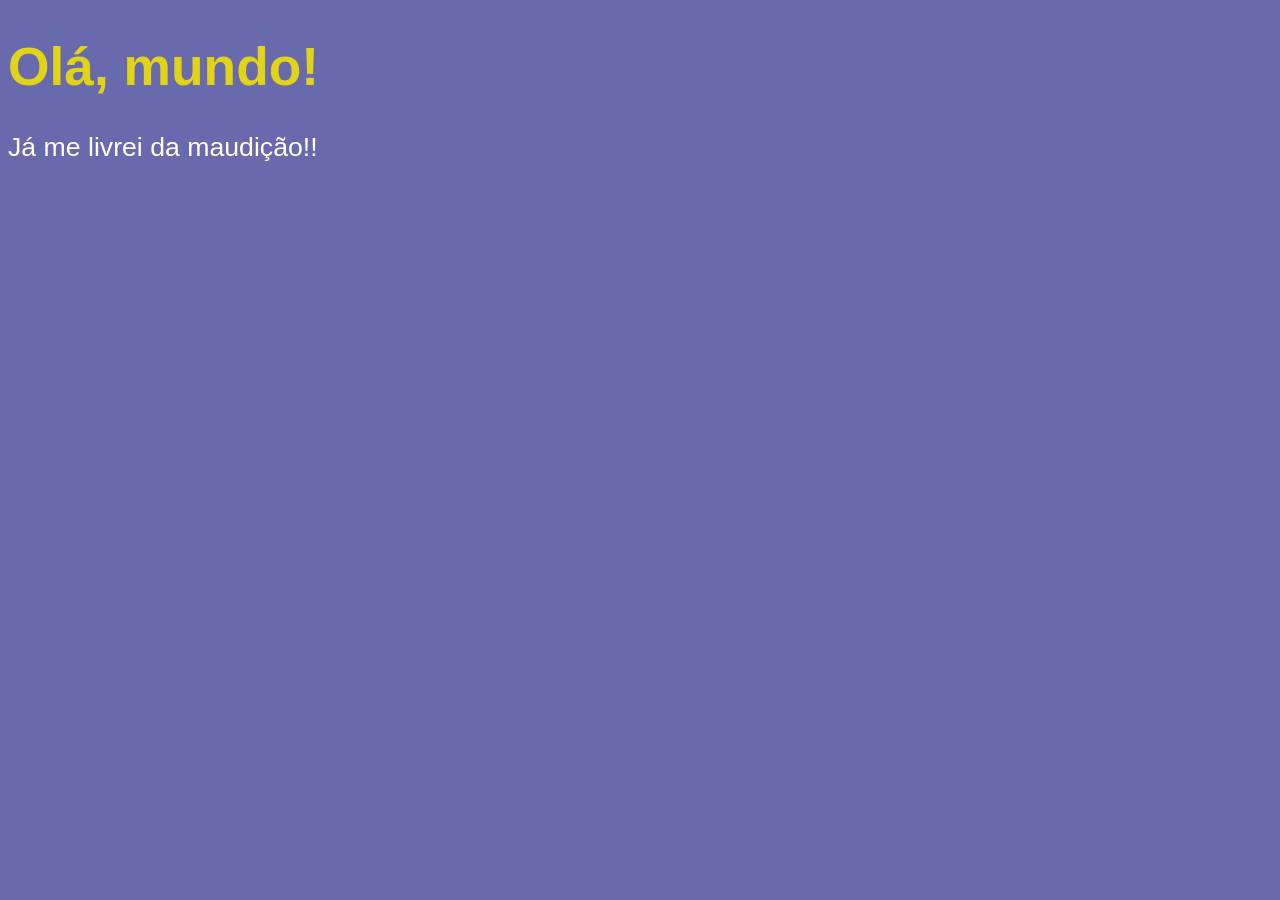
<file: ex001/index.html>
<!DOCTYPE html>
<html lang="pt-br">
<head>
    <meta charset="UTF-8">
    <meta http-equiv="X-UA-Compatible" content="IE=edge">
    <meta name="viewport" content="width=device-width, initial-scale=1.0">
    <title>Meu primeiro programa...</title>
    <style>
        body {
            background-color: rgb(105, 105, 173);
            color: white;
            font: normal 20pt Arial;

        }
        h1 {
            color: rgba(225, 212, 22);
        }
    </style>
</head>
<body>
    <h1>Olá, mundo!</h1>
    <p>Já me livrei da maudição!!</p>
    <script>
        window.alert('Minha primeira mensagem!')
        window.confirm('Está gostando de JS?') // Janela com botão Ok e Cancel
        window.prompt('Qual é seu nome?') // Vai perguntar o nome...
    </script>
</body>
</html>
</file>
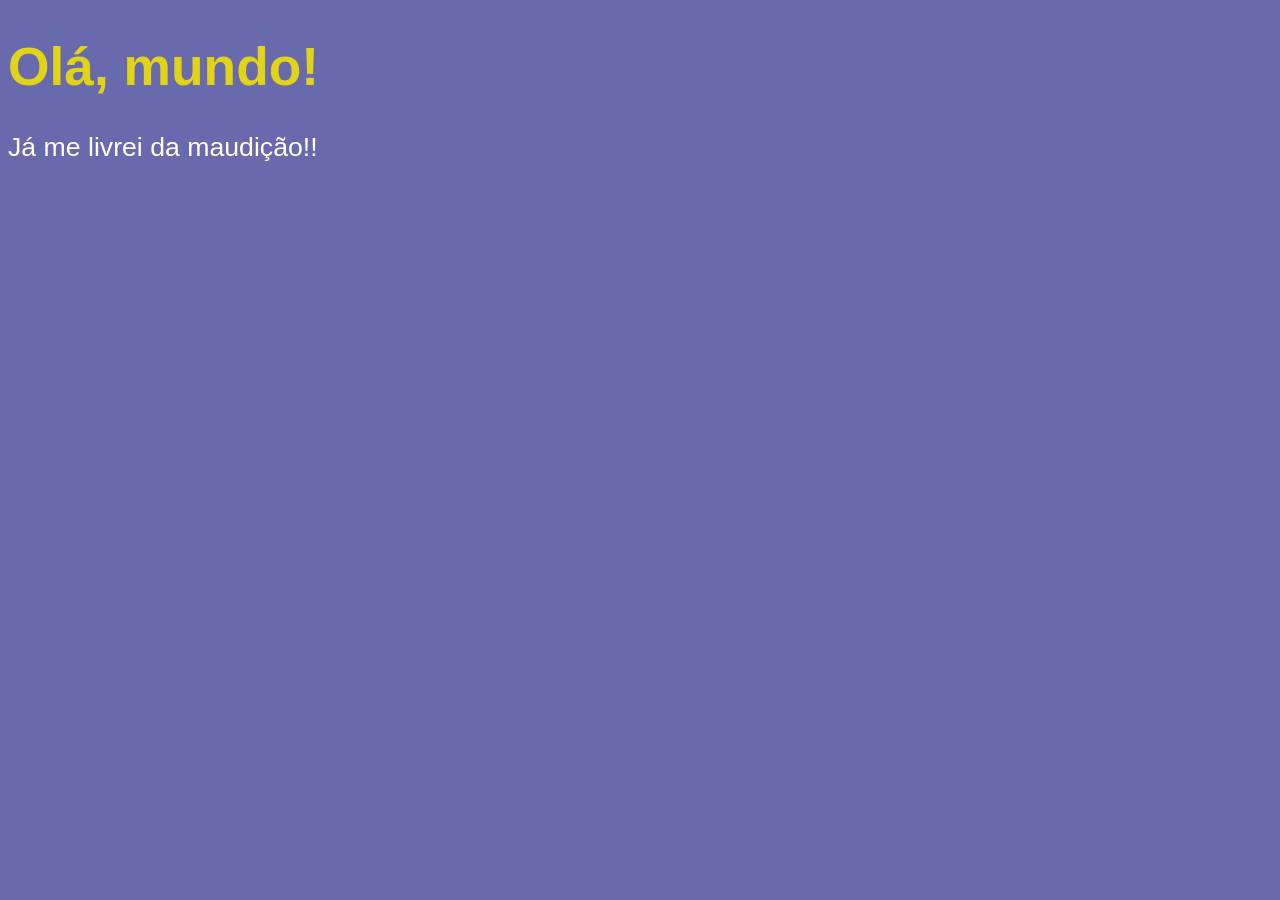
<file: ex002/index.html>
<!DOCTYPE html>
<html lang="pt-br">
<head>
    <meta charset="UTF-8">
    <meta http-equiv="X-UA-Compatible" content="IE=edge">
    <meta name="viewport" content="width=device-width, initial-scale=1.0">
    <title>Meu primeiro programa...</title>
    <style>
        body {
            background-color: rgb(105, 105, 173);
            color: white; /* Comentário em CSS */
            font: normal 20pt Arial;

        }
        h1 {
            color: rgba(225, 212, 22);
        }
    </style>
</head>
<body>
    <h1>Olá, mundo!</h1> <!-- Isso é um comentário -->
    <p>Já me livrei da maudição!!</p>
    <script>
        var nome = window.prompt('Qual é seu nome?') // Vai perguntar o nome...
        window.alert('É um grande prazer em te conhecer, ' + nome + '!') // Concatenação
    </script>
</body>
</html>
</file>
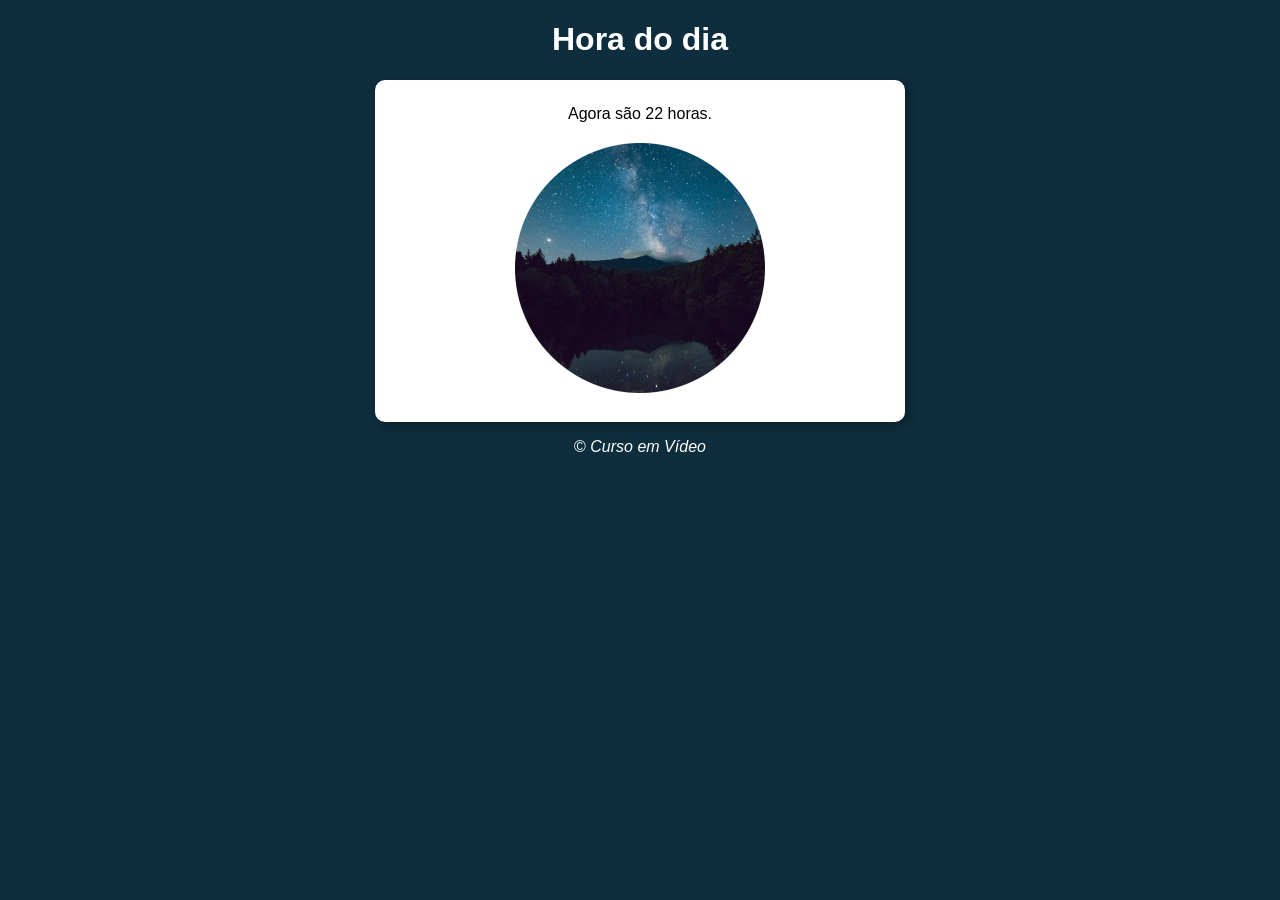
<file: aula12ex/ex014/index.html>
<!DOCTYPE html>
<html lang="pt-br">
<head>
    <meta charset="UTF-8">
    <meta http-equiv="X-UA-Compatible" content="IE=edge">
    <meta name="viewport" content="width=device-width, initial-scale=1.0">
    <title>Hora do dia</title>
   <link rel="stylesheet" href="estilo.css">
</head>
<body onload="carregar()">
    <header>
        <h1>Hora do dia</h1>
    </header>
    <section>
        <div id="msg">
            Aqui vai aparecer a mensagem
        </div>
        <div id="foto">
            <img id="imagem" src="./imagens/manha-p.png" alt="Foto manhã">
        </div>
    </section>
    <footer>
        <p>&copy <em>Curso em Vídeo</em></p>
    </footer>
    <script src="script.js"></script>
</body>
</html>
</file>
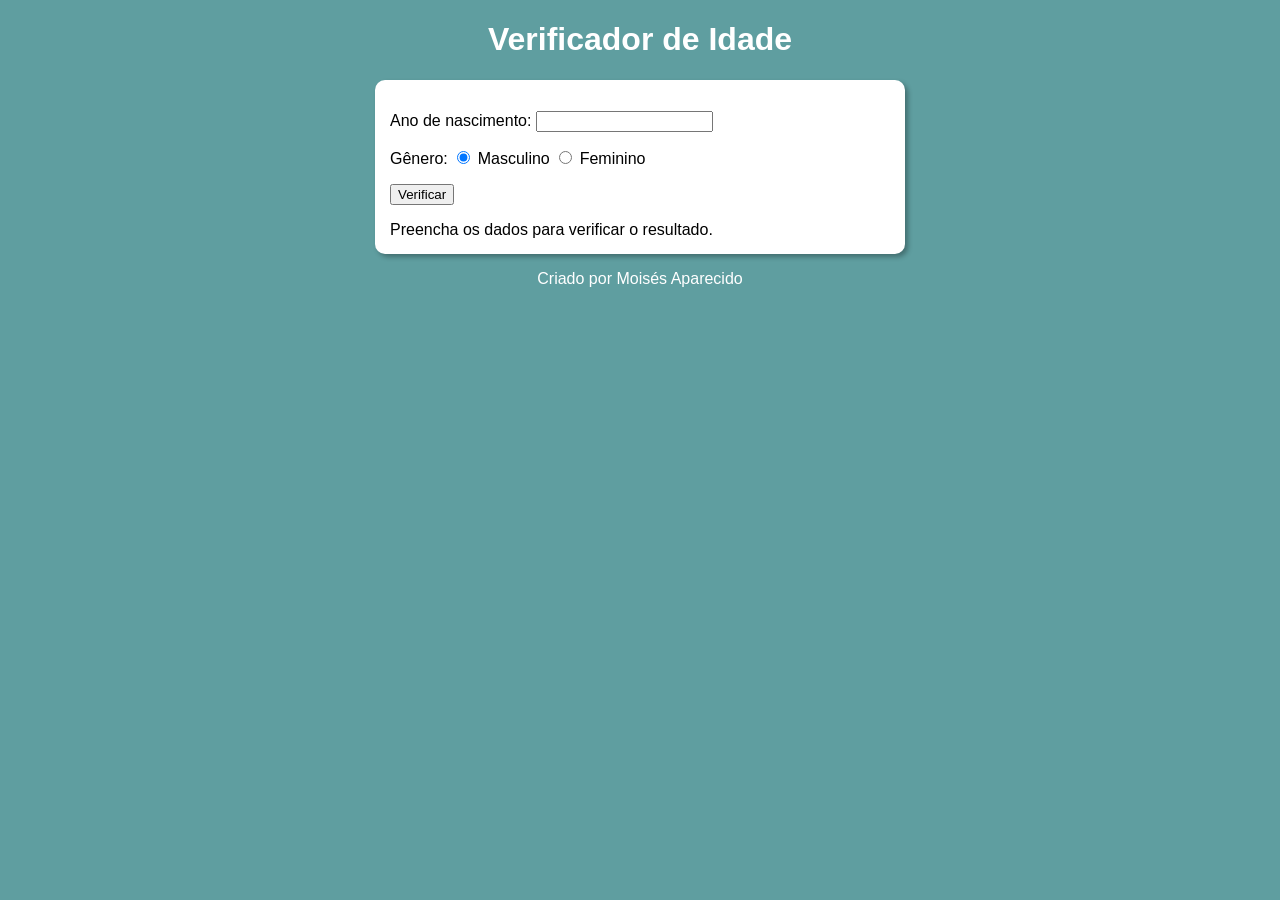
<file: aula12ex/ex015/index.html>
<!DOCTYPE html>
<html lang="pt-br">
<head>
    <meta charset="UTF-8">
    <meta http-equiv="X-UA-Compatible" content="IE=edge">
    <meta name="viewport" content="width=device-width, initial-scale=1.0">
    <link rel="stylesheet" href="estilo.css">
    <title>Verificador de Idade</title>
</head>
<body>
    <header>
        <h1>Verificador de Idade</h1>
    </header>
    <section>
        <div class="main">
            <p>Ano de nascimento:
                <input type="number" name="txtano" id="txtano" min="0">
            </p>
            <p>
                Gênero:
                <input type="radio" name="genero" id="masc" checked>
                <label for="masc">Masculino</label>
                <input type="radio" name="genero" id="fem">
                <label for="fem">Feminino</label>
            </p>
            <p>
                <input type="button" value="Verificar" onclick="verificar()">
            </p>
        </div>
        <div id="outcome">
            Preencha os dados para verificar o resultado.
        </div>
    </section>
    <footer>
        <p>Criado por Moisés Aparecido</p>
    </footer>
    <script src="index.js"></script>
</body>
</html>
</file>
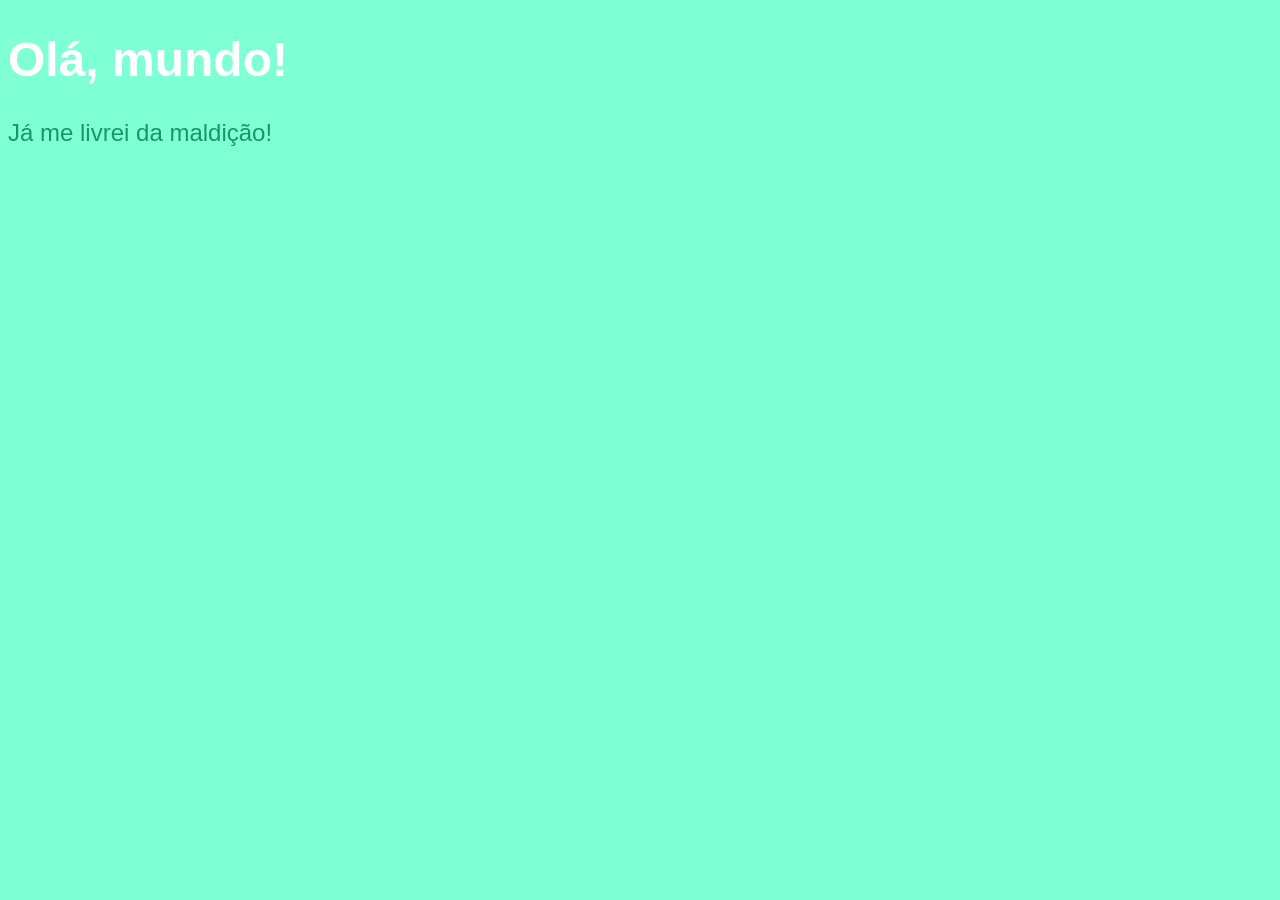
<file: aula06/ex003.html>
<!DOCTYPE html>
<html lang="pt-br">
<head>
    <meta charset="UTF-8">
    <meta http-equiv="X-UA-Compatible" content="IE=edge">
    <meta name="viewport" content="width=device-width, initial-scale=1.0">
    <title>Primeiro Script</title>
    <style>
        body{
            background-color: aquamarine;
            font-family: Arial, Helvetica, sans-serif;
            font-size: 1.5em;
        }
        h1{
            color: white;
        }
        p{
            color: rgb(23, 150, 108);
        }
    </style>
</head>
<body>
    <h1>Olá, mundo!</h1>
    <p>Já me livrei da maldição!</p>
    <script>
       var n1 = Number(window.prompt('Digite um número:')) // o comando prompt recebe string, logo, tem que forçar a ser number.
       var n2 = Number(window.prompt('Digite outro número:'))
       var s = n1 + n2 
       window.alert(`A soma dos números ${n1} e ${n2} é ${s}`)
       
    </script>
</body>
</html>
</file>
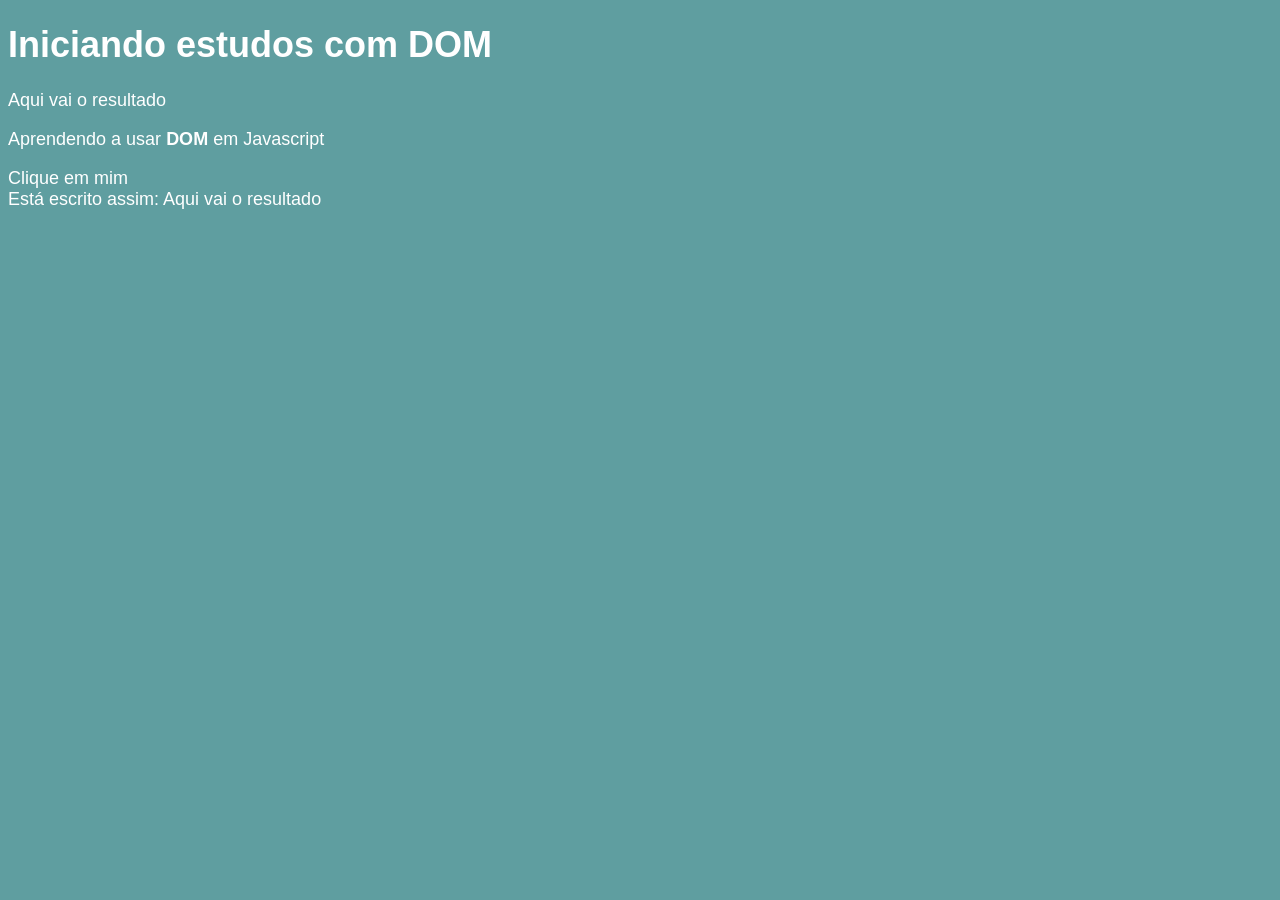
<file: aula09/ex005.html>
<!DOCTYPE html>
<html lang="pt-br">
<head>
    <meta charset="UTF-8">
    <meta http-equiv="X-UA-Compatible" content="IE=edge">
    <meta name="viewport" content="width=device-width, initial-scale=1.0">
    <title>Primeiros Passos com o DOM</title>
    <style>
        body{
            font: normal 18px arial;
            background-color: cadetblue;
            color: white;
        }
    </style>
</head>
<body>
    <h1>Iniciando estudos com DOM</h1>
    <p>Aqui vai o resultado</p>
    <p>Aprendendo a usar <strong>DOM</strong> em Javascript</p>
    <div>Clique em mim</div>
    <script>
      var p1 = window.document.getElementsByTagName('p')[0]
      window.document.write('Está escrito assim: ' + p1.innerText)
    </script>
</body>
</html>
</file>
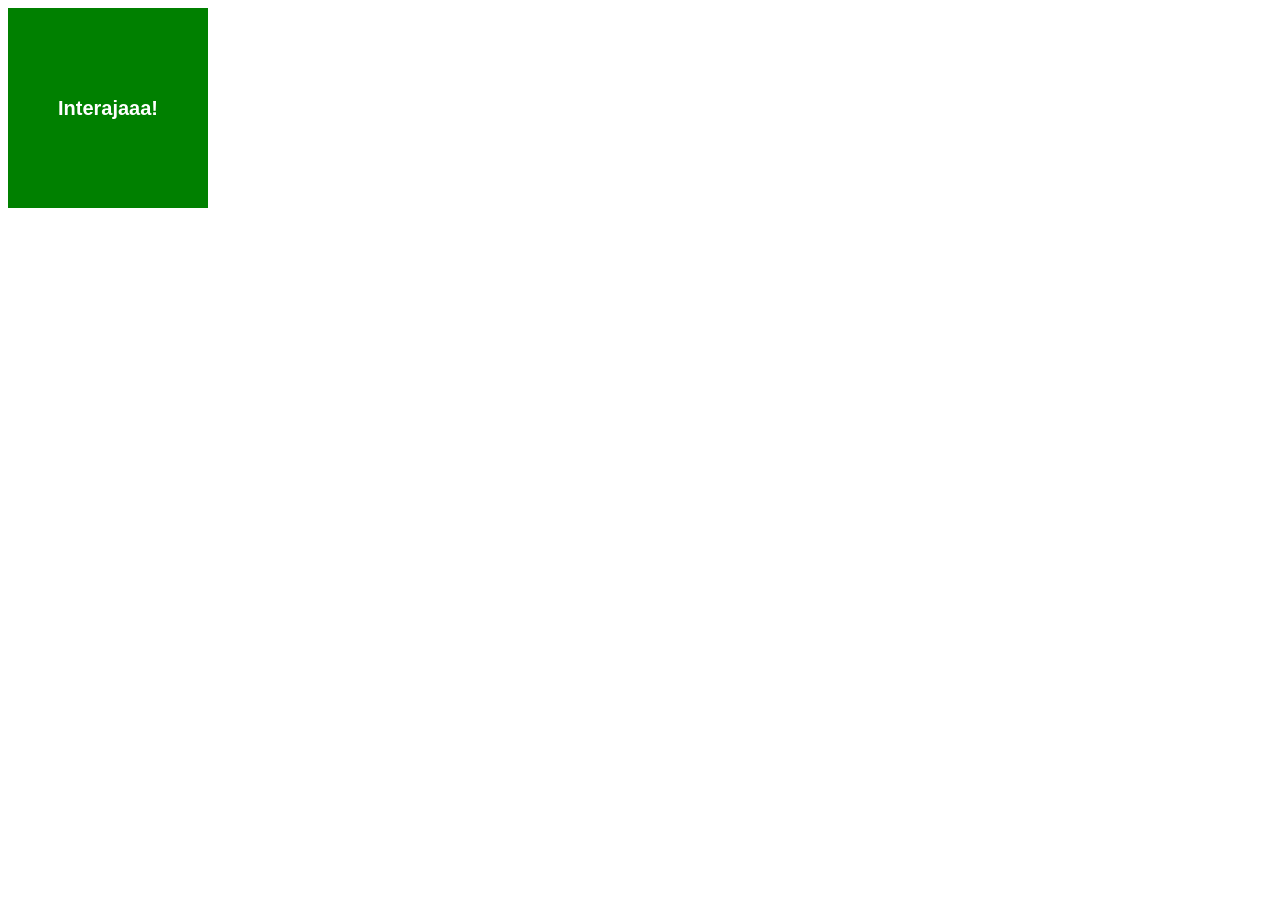
<file: aula10/ex006.html>
<!DOCTYPE html>
<html lang="pt-br">
<head>
    <meta charset="UTF-8">
    <meta http-equiv="X-UA-Compatible" content="IE=edge">
    <meta name="viewport" content="width=device-width, initial-scale=1.0">
    <title>Eventos DOM</title>
    <style>
        body{
            font: bolder 20px arial;
            color: white;
        }
        div#area{
            width: 200px;
            height: 200px;
            background-color: green;
            text-align: center;
            line-height: 200px;
        }
    </style>
</head>
<body>
    <div id=area>
        Interajaaa!
    </div>
    <script>
        var a = window.document.getElementById('area')
        a.addEventListener('click',clicar)
        a.addEventListener('mouseenter',entrar)
        a.addEventListener('mouseout',sair)
        
        function clicar(){         
            a.innerText ='Clicou!'
            a.style.background = 'red'
        }
        function entrar(){
            a.innerText ='Entrou!'
        }
        function sair(){
            a.innerText = 'Saiu!'
            a.style.background = 'green'
        }
    </script>
</body>
</html>
</file>
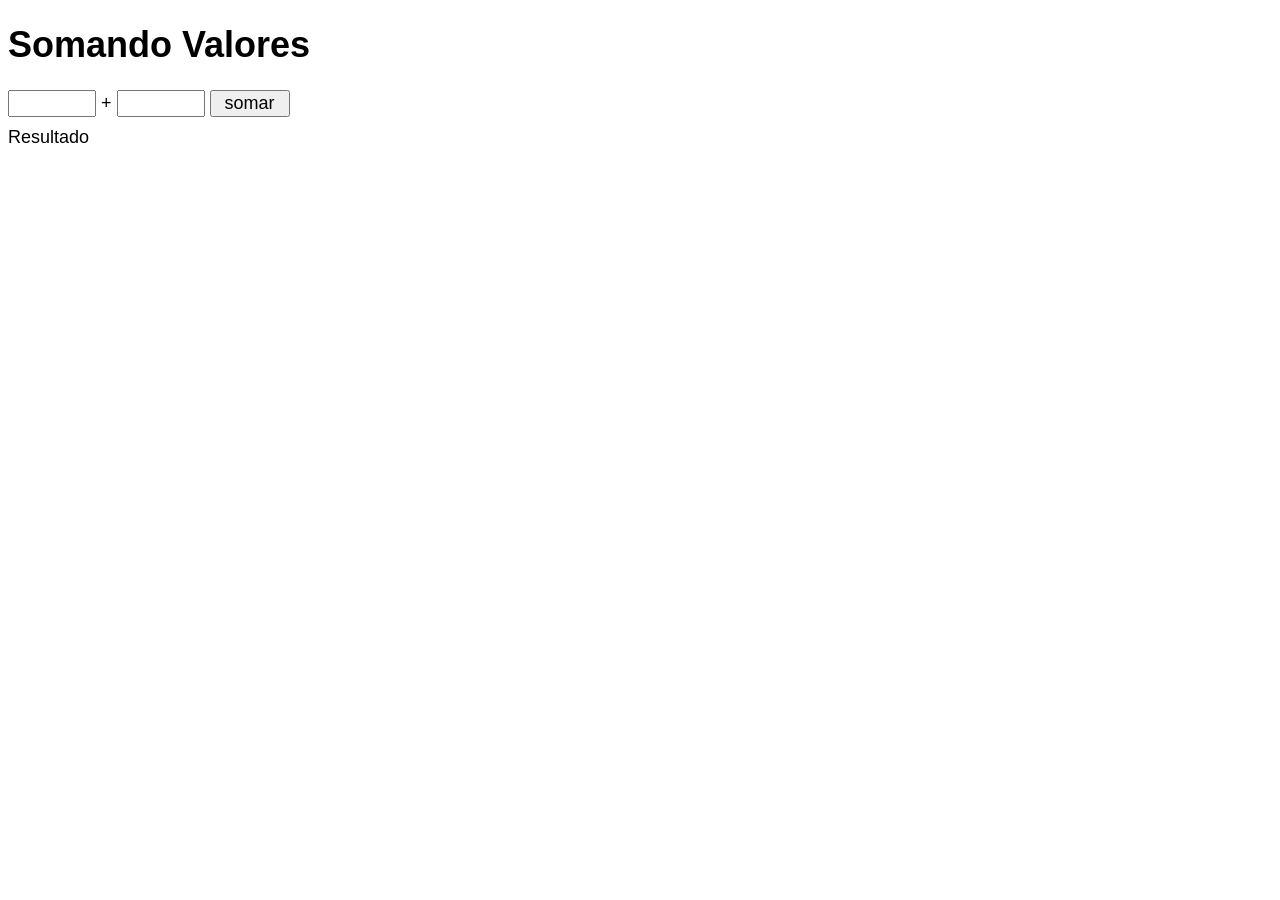
<file: aula10/ex007.html>
<!DOCTYPE html>
<html lang="pt-br">
<head>
    <meta charset="UTF-8">
    <meta http-equiv="X-UA-Compatible" content="IE=edge">
    <meta name="viewport" content="width=device-width, initial-scale=1.0">
    <title>Eventos DOM 2 - Somando Valores</title>
    <style>
        body{
            font: normal 18px arial;
        }
        input{
            font: normal 18px arial;
            width: 80px;
            margin-bottom: 10px;
        }
    </style>
</head>
<body>
    <h1>Somando Valores</h1>
    <input type="number" name='txtn1' id='txtn1'> +
    <input type="number" name="txtn2" id="txtn2">
    <input type="button" value="somar" onclick="somar()">
    <div id='res'>Resultado</div>
    <script>
        function somar(){
            var tnt1 = window.document.getElementById("txtn1")
            var tnt2 = window.document.querySelector("input#txtn2")
            var res = window.document.getElementById("res")
            var n1 = Number(tnt1.value)
            var n2 = Number(tnt2.value)
            var s = n1 + n2
            res.innerHTML = `A soma de ${n1} + ${n2} é igual a <strong>${s}<\strong>.`
        }
    </script>
</body>
</html>
</file>
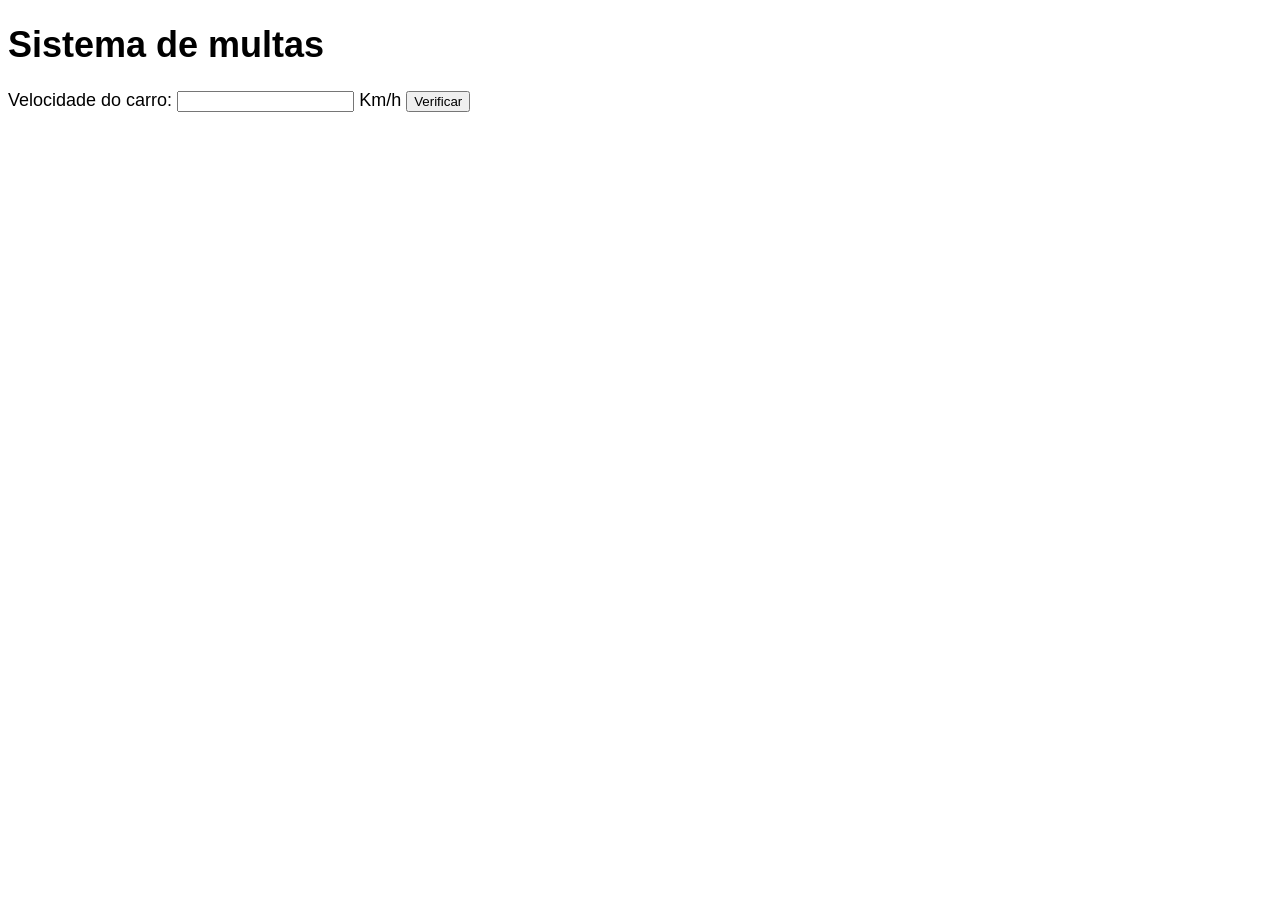
<file: aula11/ex010.html>
<!DOCTYPE html>
<html lang="pt-br">
<head>
    <meta charset="UTF-8">
    <meta http-equiv="X-UA-Compatible" content="IE=edge">
    <meta name="viewport" content="width=device-width, initial-scale=1.0">
    <title>Sistema de Multas</title>
    <style>
        body{
            font: normal 18px arial;
        }
    </style>
</head>
<body>
    <h1>Sistema de multas</h1>
    Velocidade do carro: <input type="number" name='txtvel' id='txtvel'> Km/h
    <input type="button" value="Verificar" onclick="calcular ()">
    <div id="res">

    </div>
    <script>
        function calcular() {
            var txtv = window.document.querySelector('input#txtvel')
            var res = window.document.querySelector('div#res')
            var vel = Number(txtv.value)
            res.innerHTML = `<p>Sua velocidade é de <strong>${vel}Km/h.</strong></p>`  
            if(vel > 60){
                res.innerHTML += '<p>Você está <strong>MULTADO!</strong> por excesso de velocidade!</p>'
            }
            res.innerHTML += '<p>Dirija sempre usando o cinto de segurança!</p>'        
        }
    </script>
</body>
</html>
</file>
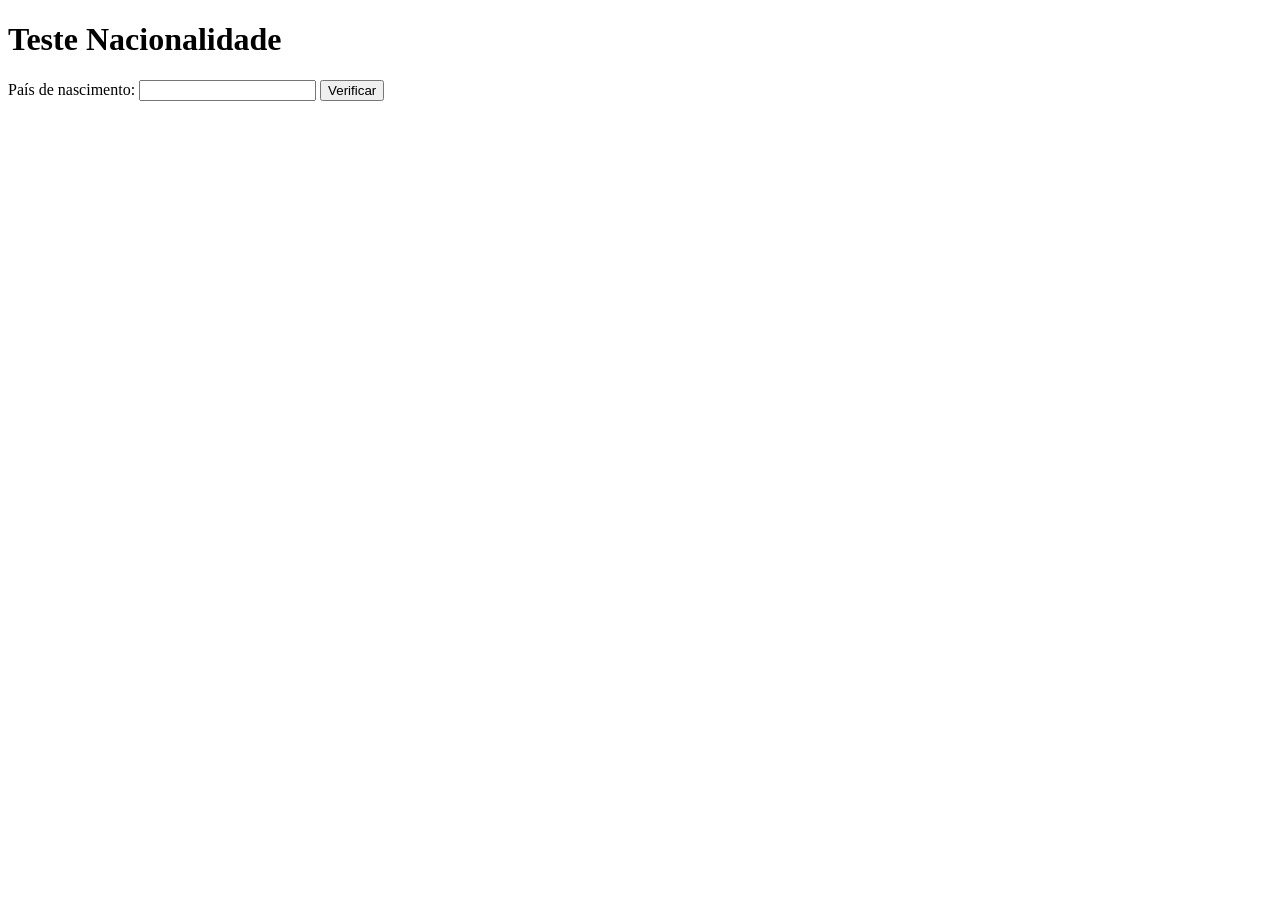
<file: aula11/ex011.html>
<!DOCTYPE html>
<html lang="pt-br">
<head>
    <meta charset="UTF-8">
    <meta http-equiv="X-UA-Compatible" content="IE=edge">
    <meta name="viewport" content="width=device-width, initial-scale=1.0">
    <title>Teste Nacionalidade</title>
</head>
<body>
    <h1>Teste Nacionalidade</h1>
    País de nascimento: <input type="text" name="pais" id="pais">
    <input type="button" value="Verificar" onclick="verificar()">
    <div id='res'></div>

    <script>
        function verificar() {
            var pais = window.document.getElementById('pais')
            var res = window.document.querySelector('div#res')
            var txtpais = String(pais.value)
            res.innerHTML = `<p>Seu país de origem é o ${txtpais}!</p>`
            if (txtpais == 'Brasil' || 'brasil'){
                res.innerHTML += '<p>Você é <strong>brasileiro</strong>!</p>'
            } else{
            res.innerHTML += '<p>Você é <strong>estrangeiro</strong>!</p>'
            }
        }
    </script>
</body>
</html>
</file>
<file: aula12ex/ex014/estilo.css>
@charset "UTF-8";

body{
    background-color: lightskyblue;
    font: normal 1em arial;
}

header{
    color: white;
    text-align: center;
}

section{
    background-color: white;
    max-width: 500px;
    padding: 15px;
    border-radius: 10px;
    box-shadow: 3px 3px 10px rgba(0, 0, 0, 0.3);
    margin: auto;
}

div{
    text-align: center;
    padding: 10px;
}

footer{
    text-align: center;
    color: white;
}
</file>
<file: aula12ex/ex015/estilo.css>
@charset "UTF-8";

body{
    background-color: cadetblue;
    font: normal 1em arial;
}

header{
    color: white;
    text-align: center;
}

section{
    background-color: white;
    max-width: 500px;
    padding: 15px;
    border-radius: 10px;
    box-shadow: 3px 3px 5px rgba(0, 0, 0, 0.3);
    margin: auto;    
}

footer{
    text-align: center;
    color: white;
}
</file>
